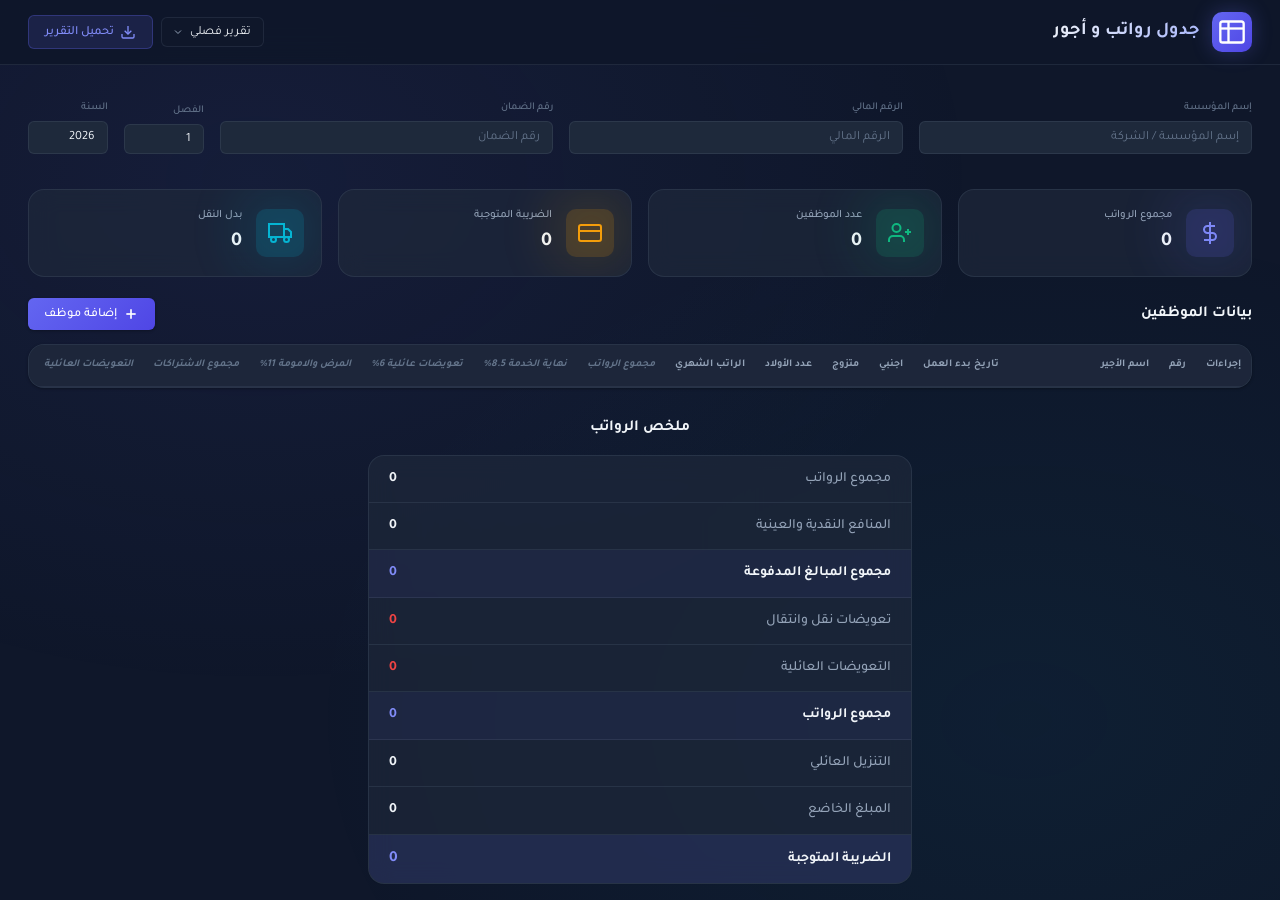
<file: templates/index.html>
<!DOCTYPE html>
<html lang="ar" dir="rtl">
<head>
    <meta charset="UTF-8">
    <meta name="viewport" content="width=device-width, initial-scale=1.0">
    <title>جدول رواتب و أجور</title>
    <meta name="description" content="نظام إدارة الرواتب والأجور - حساب الضمان الاجتماعي والضرائب">
    <link rel="preconnect" href="https://fonts.googleapis.com">
    <link rel="preconnect" href="https://fonts.gstatic.com" crossorigin>
    <link href="https://fonts.googleapis.com/css2?family=Tajawal:wght@300;400;500;700;800&display=swap" rel="stylesheet">
    <link rel="stylesheet" href="/static/style.css">
</head>
<body>
    <!-- Header -->
    <header class="app-header">
        <div class="header-content">
            <div class="header-title">
                <div class="logo-icon">
                    <svg width="28" height="28" viewBox="0 0 24 24" fill="none" stroke="currentColor" stroke-width="2">
                        <rect x="2" y="3" width="20" height="18" rx="2"/>
                        <line x1="2" y1="9" x2="22" y2="9"/>
                        <line x1="9" y1="3" x2="9" y2="21"/>
                    </svg>
                </div>
                <h1>جدول رواتب و أجور</h1>
            </div>
            <div class="header-actions">
                <div class="report-controls">
                    <select id="reportType" class="select-input">
                        <option value="quarter">تقرير فصلي</option>
                        <option value="year">تقرير سنوي</option>
                    </select>
                    <button class="btn btn-accent" id="downloadReport">
                        <svg width="16" height="16" viewBox="0 0 24 24" fill="none" stroke="currentColor" stroke-width="2">
                            <path d="M21 15v4a2 2 0 0 1-2 2H5a2 2 0 0 1-2-2v-4"/>
                            <polyline points="7 10 12 15 17 10"/>
                            <line x1="12" y1="15" x2="12" y2="3"/>
                        </svg>
                        تحميل التقرير
                    </button>
                </div>
            </div>
        </div>
    </header>

    <!-- Company Info Bar -->
    <section class="company-bar">
        <div class="company-field">
            <label>إسم المؤسسة</label>
            <input type="text" id="companyName" class="input-field" placeholder="إسم المؤسسة / الشركة">
        </div>
        <div class="company-field">
            <label>الرقم المالي</label>
            <input type="text" id="financialNumber" class="input-field" placeholder="الرقم المالي">
        </div>
        <div class="company-field">
            <label>رقم الضمان</label>
            <input type="text" id="socialSecurityNumber" class="input-field" placeholder="رقم الضمان">
        </div>
        <div class="company-field small">
            <label>الفصل</label>
            <select id="companyQuarter" class="select-input">
                <option value="1">1</option>
                <option value="2">2</option>
                <option value="3">3</option>
                <option value="4">4</option>
            </select>
        </div>
        <div class="company-field small">
            <label>السنة</label>
            <input type="number" id="companyYear" class="input-field" value="2026" min="2020" max="2050">
        </div>
    </section>

    <!-- Summary Dashboard -->
    <section class="dashboard">
        <div class="card card-salary">
            <div class="card-icon">
                <svg width="24" height="24" viewBox="0 0 24 24" fill="none" stroke="currentColor" stroke-width="2">
                    <line x1="12" y1="1" x2="12" y2="23"/><path d="M17 5H9.5a3.5 3.5 0 0 0 0 7h5a3.5 3.5 0 0 1 0 7H6"/>
                </svg>
            </div>
            <div class="card-info">
                <span class="card-label">مجموع الرواتب</span>
                <span class="card-value" id="totalSalaries">0</span>
            </div>
        </div>
        <div class="card card-contributions">
            <div class="card-icon">
                <svg width="24" height="24" viewBox="0 0 24 24" fill="none" stroke="currentColor" stroke-width="2">
                    <path d="M16 21v-2a4 4 0 0 0-4-4H5a4 4 0 0 0-4 4v2"/>
                    <circle cx="8.5" cy="7" r="4"/><line x1="20" y1="8" x2="20" y2="14"/><line x1="23" y1="11" x2="17" y2="11"/>
                </svg>
            </div>
            <div class="card-info">
                <span class="card-label">عدد الموظفين</span>
                <span class="card-value" id="totalEmployees">0</span>
            </div>
        </div>
        <div class="card card-tax">
            <div class="card-icon">
                <svg width="24" height="24" viewBox="0 0 24 24" fill="none" stroke="currentColor" stroke-width="2">
                    <rect x="1" y="4" width="22" height="16" rx="2"/><line x1="1" y1="10" x2="23" y2="10"/>
                </svg>
            </div>
            <div class="card-info">
                <span class="card-label">الضريبة المتوجبة</span>
                <span class="card-value" id="totalTax">0</span>
            </div>
        </div>
        <div class="card card-transport">
            <div class="card-icon">
                <svg width="24" height="24" viewBox="0 0 24 24" fill="none" stroke="currentColor" stroke-width="2">
                    <rect x="1" y="3" width="15" height="13"/><polygon points="16 8 20 8 23 11 23 16 16 16 16 8"/>
                    <circle cx="5.5" cy="18.5" r="2.5"/><circle cx="18.5" cy="18.5" r="2.5"/>
                </svg>
            </div>
            <div class="card-info">
                <span class="card-label">بدل النقل</span>
                <span class="card-value" id="totalTransport">0</span>
            </div>
        </div>
    </section>

    <!-- Employee Table -->
    <section class="table-section">
        <div class="table-header">
            <h2>بيانات الموظفين</h2>
            <button class="btn btn-primary" id="addEmployeeBtn">
                <svg width="16" height="16" viewBox="0 0 24 24" fill="none" stroke="currentColor" stroke-width="2.5">
                    <line x1="12" y1="5" x2="12" y2="19"/><line x1="5" y1="12" x2="19" y2="12"/>
                </svg>
                إضافة موظف
            </button>
        </div>
        <div class="table-wrapper">
            <table id="employeeTable">
                <thead>
                    <tr>
                        <th class="col-actions">إجراءات</th>
                        <th class="col-num">رقم</th>
                        <th class="col-name">اسم الأجير</th>
                        <th class="col-date">تاريخ بدء العمل</th>
                        <th class="col-toggle">اجنبي</th>
                        <th class="col-toggle">متزوج</th>
                        <th class="col-small">عدد الأولاد</th>
                        <th class="col-money">الراتب الشهري</th>
                        <th class="col-money computed">مجموع الرواتب</th>
                        <th class="col-money computed">نهاية الخدمة 8.5%</th>
                        <th class="col-money computed">تعويضات عائلية 6%</th>
                        <th class="col-money computed">المرض والامومة 11%</th>
                        <th class="col-money computed">مجموع الاشتراكات</th>
                        <th class="col-money computed">التعويضات العائلية</th>
                        <th class="col-money computed">الفرق المستحق</th>
                        <th class="col-money computed">التنزيل العائلي</th>
                        <th class="col-money computed">المبلغ الخاضع</th>
                        <th class="col-money computed">الضريبة</th>
                        <th class="col-money computed">بدل نقل</th>
                    </tr>
                </thead>
                <tbody id="employeeTableBody">
                    <!-- Rows inserted by JS -->
                </tbody>
            </table>
        </div>
    </section>

    <!-- Summary Table -->
    <section class="summary-section" id="summarySection">
        <h2>ملخص الرواتب</h2>
        <div class="summary-grid">
            <div class="summary-row">
                <span class="summary-label">مجموع الرواتب</span>
                <span class="summary-value" id="sum_salaries">0</span>
            </div>
            <div class="summary-row">
                <span class="summary-label">المنافع النقدية والعينية</span>
                <span class="summary-value" id="sum_benefits">0</span>
            </div>
            <div class="summary-row highlight">
                <span class="summary-label">مجموع المبالغ المدفوعة</span>
                <span class="summary-value" id="sum_total_paid">0</span>
            </div>
            <div class="summary-row negative">
                <span class="summary-label">تعويضات نقل وانتقال</span>
                <span class="summary-value" id="sum_transport">0</span>
            </div>
            <div class="summary-row negative">
                <span class="summary-label">التعويضات العائلية</span>
                <span class="summary-value" id="sum_family">0</span>
            </div>
            <div class="summary-row highlight">
                <span class="summary-label">مجموع الرواتب</span>
                <span class="summary-value" id="sum_net">0</span>
            </div>
            <div class="summary-row">
                <span class="summary-label">التنزيل العائلي</span>
                <span class="summary-value" id="sum_deductions">0</span>
            </div>
            <div class="summary-row">
                <span class="summary-label">المبلغ الخاضع</span>
                <span class="summary-value" id="sum_taxable">0</span>
            </div>
            <div class="summary-row highlight accent">
                <span class="summary-label">الضريبة المتوجبة</span>
                <span class="summary-value" id="sum_tax_due">0</span>
            </div>
        </div>
    </section>

    <!-- Add Employee Modal -->
    <div class="modal-overlay" id="modalOverlay">
        <div class="modal">
            <div class="modal-header">
                <h3>إضافة موظف جديد</h3>
                <button class="modal-close" id="modalClose">&times;</button>
            </div>
            <div class="modal-body">
                <div class="form-group">
                    <label>اسم الأجير</label>
                    <input type="text" id="empName" class="input-field" placeholder="اسم الموظف" autofocus>
                </div>
                <div class="form-group">
                    <label>تاريخ بدء العمل</label>
                    <input type="date" id="empStartDate" class="input-field">
                </div>
                <div class="form-group">
                    <label>الراتب الشهري (ل.ل)</label>
                    <input type="number" id="empSalary" class="input-field" placeholder="0" min="0">
                </div>
                <div class="form-row">
                    <div class="form-group">
                        <label>اجنبي</label>
                        <select id="empForeign" class="select-input">
                            <option value="no">لا</option>
                            <option value="yes">نعم</option>
                            <option value="F">F</option>
                        </select>
                    </div>
                    <div class="form-group">
                        <label>متزوج</label>
                        <select id="empMarried" class="select-input">
                            <option value="no">لا</option>
                            <option value="yes">نعم</option>
                        </select>
                    </div>
                    <div class="form-group">
                        <label>عدد الأولاد</label>
                        <input type="number" id="empChildren" class="input-field" value="0" min="0" max="20">
                    </div>
                </div>
            </div>
            <div class="modal-footer">
                <button class="btn btn-ghost" id="modalCancel">إلغاء</button>
                <button class="btn btn-primary" id="modalSave">حفظ</button>
            </div>
        </div>
    </div>

    <!-- Toast Notification -->
    <div class="toast" id="toast"></div>

    <script src="/static/app.js"></script>
</body>
</html>
</file>
<file: static/style.css>
/* ============================================================
   جدول رواتب و أجور — Premium Dark Theme + RTL
   ============================================================ */

/* --- Design Tokens --- */
:root {
    --bg-primary: #0f172a;
    --bg-secondary: #1e293b;
    --bg-card: rgba(30, 41, 59, 0.7);
    --bg-input: #0f172a;
    --bg-hover: rgba(99, 102, 241, 0.08);

    --text-primary: #f1f5f9;
    --text-secondary: #94a3b8;
    --text-muted: #64748b;
    --text-accent: #a5b4fc;

    --accent: #6366f1;
    --accent-light: #818cf8;
    --accent-dark: #4f46e5;
    --accent-glow: rgba(99, 102, 241, 0.3);

    --success: #10b981;
    --warning: #f59e0b;
    --danger: #ef4444;
    --info: #06b6d4;

    --border: rgba(148, 163, 184, 0.12);
    --border-focus: rgba(99, 102, 241, 0.5);

    --radius-sm: 6px;
    --radius-md: 10px;
    --radius-lg: 16px;
    --radius-xl: 20px;

    --shadow-sm: 0 1px 3px rgba(0, 0, 0, 0.3);
    --shadow-md: 0 4px 12px rgba(0, 0, 0, 0.4);
    --shadow-lg: 0 8px 32px rgba(0, 0, 0, 0.5);
    --shadow-glow: 0 0 20px var(--accent-glow);

    --font: 'Tajawal', sans-serif;
    --transition: 0.2s ease;
}

/* --- Reset & Base --- */
*,
*::before,
*::after {
    margin: 0;
    padding: 0;
    box-sizing: border-box;
}

html {
    font-size: 14px;
    scroll-behavior: smooth;
}

body {
    font-family: var(--font);
    background: var(--bg-primary);
    color: var(--text-primary);
    direction: rtl;
    min-height: 100vh;
    line-height: 1.6;
    -webkit-font-smoothing: antialiased;
}

/* --- Background Pattern --- */
body::before {
    content: '';
    position: fixed;
    inset: 0;
    background:
        radial-gradient(ellipse at 20% 20%, rgba(99, 102, 241, 0.08) 0%, transparent 50%),
        radial-gradient(ellipse at 80% 80%, rgba(6, 182, 212, 0.05) 0%, transparent 50%);
    pointer-events: none;
    z-index: 0;
}

/* --- Header --- */
.app-header {
    position: sticky;
    top: 0;
    z-index: 100;
    background: rgba(15, 23, 42, 0.85);
    backdrop-filter: blur(16px);
    border-bottom: 1px solid var(--border);
    padding: 0 2rem;
}

.header-content {
    max-width: 1600px;
    margin: 0 auto;
    display: flex;
    align-items: center;
    justify-content: space-between;
    height: 64px;
}

.header-title {
    display: flex;
    align-items: center;
    gap: 12px;
}

.logo-icon {
    width: 40px;
    height: 40px;
    display: flex;
    align-items: center;
    justify-content: center;
    background: linear-gradient(135deg, var(--accent), var(--accent-dark));
    border-radius: var(--radius-md);
    color: white;
    box-shadow: var(--shadow-glow);
}

.header-title h1 {
    font-size: 1.3rem;
    font-weight: 700;
    background: linear-gradient(135deg, var(--text-primary), var(--text-accent));
    -webkit-background-clip: text;
    -webkit-text-fill-color: transparent;
    background-clip: text;
}

.header-actions {
    display: flex;
    align-items: center;
    gap: 12px;
}

.report-controls {
    display: flex;
    align-items: center;
    gap: 8px;
}

/* --- Buttons --- */
.btn {
    display: inline-flex;
    align-items: center;
    gap: 6px;
    padding: 8px 16px;
    border: none;
    border-radius: var(--radius-sm);
    font-family: var(--font);
    font-size: 0.9rem;
    font-weight: 500;
    cursor: pointer;
    transition: all var(--transition);
    white-space: nowrap;
}

.btn-primary {
    background: linear-gradient(135deg, var(--accent), var(--accent-dark));
    color: white;
    box-shadow: var(--shadow-sm);
}

.btn-primary:hover {
    transform: translateY(-1px);
    box-shadow: var(--shadow-glow), var(--shadow-md);
}

.btn-accent {
    background: rgba(99, 102, 241, 0.15);
    color: var(--accent-light);
    border: 1px solid rgba(99, 102, 241, 0.3);
}

.btn-accent:hover {
    background: rgba(99, 102, 241, 0.25);
    border-color: var(--accent);
}

.btn-ghost {
    background: transparent;
    color: var(--text-secondary);
    border: 1px solid var(--border);
}

.btn-ghost:hover {
    background: var(--bg-hover);
    color: var(--text-primary);
}

.btn-danger {
    background: rgba(239, 68, 68, 0.12);
    color: var(--danger);
    border: none;
    padding: 4px 8px;
    font-size: 0.8rem;
}

.btn-danger:hover {
    background: rgba(239, 68, 68, 0.25);
}

/* --- Inputs --- */
.input-field,
.select-input {
    padding: 8px 12px;
    background: var(--bg-input);
    border: 1px solid var(--border);
    border-radius: var(--radius-sm);
    color: var(--text-primary);
    font-family: var(--font);
    font-size: 0.9rem;
    transition: all var(--transition);
    direction: rtl;
}

.input-field:focus,
.select-input:focus {
    outline: none;
    border-color: var(--accent);
    box-shadow: 0 0 0 3px var(--accent-glow);
}

.input-field::placeholder {
    color: var(--text-muted);
}

.select-input {
    cursor: pointer;
    appearance: none;
    background-image: url("data:image/svg+xml,%3Csvg xmlns='http://www.w3.org/2000/svg' width='12' height='12' viewBox='0 0 24 24' fill='none' stroke='%2394a3b8' stroke-width='2'%3E%3Cpolyline points='6 9 12 15 18 9'/%3E%3C/svg%3E");
    background-repeat: no-repeat;
    background-position: left 10px center;
    padding-left: 28px;
}

/* --- Company Bar --- */
.company-bar {
    max-width: 1600px;
    margin: 1.5rem auto 0;
    padding: 1rem 2rem;
    display: flex;
    gap: 16px;
    align-items: end;
    position: relative;
    z-index: 1;
}

.company-field {
    flex: 1;
    display: flex;
    flex-direction: column;
    gap: 4px;
}

.company-field.small {
    flex: 0 0 80px;
}

.company-field label {
    font-size: 0.75rem;
    color: var(--text-muted);
    font-weight: 500;
}

.company-field .input-field,
.company-field .select-input {
    background: var(--bg-secondary);
}

/* --- Dashboard Cards --- */
.dashboard {
    max-width: 1600px;
    margin: 1.5rem auto;
    padding: 0 2rem;
    display: grid;
    grid-template-columns: repeat(4, 1fr);
    gap: 16px;
    position: relative;
    z-index: 1;
}

.card {
    background: var(--bg-card);
    backdrop-filter: blur(12px);
    border: 1px solid var(--border);
    border-radius: var(--radius-lg);
    padding: 1.25rem;
    display: flex;
    align-items: center;
    gap: 14px;
    transition: all 0.3s ease;
    position: relative;
    overflow: hidden;
}

.card::before {
    content: '';
    position: absolute;
    top: 0;
    right: 0;
    width: 80px;
    height: 80px;
    border-radius: 50%;
    filter: blur(30px);
    opacity: 0.15;
}

.card-salary::before {
    background: var(--accent);
}

.card-contributions::before {
    background: var(--success);
}

.card-tax::before {
    background: var(--warning);
}

.card-transport::before {
    background: var(--info);
}

.card:hover {
    transform: translateY(-2px);
    border-color: rgba(99, 102, 241, 0.2);
    box-shadow: var(--shadow-md);
}

.card-icon {
    width: 48px;
    height: 48px;
    display: flex;
    align-items: center;
    justify-content: center;
    border-radius: var(--radius-md);
    flex-shrink: 0;
}

.card-salary .card-icon {
    background: rgba(99, 102, 241, 0.15);
    color: var(--accent-light);
}

.card-contributions .card-icon {
    background: rgba(16, 185, 129, 0.15);
    color: var(--success);
}

.card-tax .card-icon {
    background: rgba(245, 158, 11, 0.15);
    color: var(--warning);
}

.card-transport .card-icon {
    background: rgba(6, 182, 212, 0.15);
    color: var(--info);
}

.card-info {
    display: flex;
    flex-direction: column;
    gap: 2px;
}

.card-label {
    font-size: 0.8rem;
    color: var(--text-secondary);
    font-weight: 500;
}

.card-value {
    font-size: 1.4rem;
    font-weight: 700;
    color: var(--text-primary);
    font-variant-numeric: tabular-nums;
}

/* --- Table Section --- */
.table-section {
    max-width: 1600px;
    margin: 1.5rem auto;
    padding: 0 2rem;
    position: relative;
    z-index: 1;
}

.table-header {
    display: flex;
    align-items: center;
    justify-content: space-between;
    margin-bottom: 1rem;
}

.table-header h2 {
    font-size: 1.1rem;
    font-weight: 700;
    color: var(--text-primary);
}

.table-wrapper {
    background: var(--bg-card);
    backdrop-filter: blur(12px);
    border: 1px solid var(--border);
    border-radius: var(--radius-lg);
    overflow-x: auto;
    box-shadow: var(--shadow-sm);
}

/* --- Table --- */
table {
    width: 100%;
    border-collapse: collapse;
    min-width: 1400px;
}

thead th {
    padding: 12px 10px;
    font-size: 0.75rem;
    font-weight: 700;
    color: var(--text-secondary);
    text-align: right;
    background: rgba(30, 41, 59, 0.9);
    border-bottom: 1px solid var(--border);
    white-space: nowrap;
    position: sticky;
    top: 0;
    z-index: 10;
}

thead th.computed {
    color: var(--text-muted);
    font-style: italic;
}

tbody tr {
    transition: background var(--transition);
}

tbody tr:hover {
    background: var(--bg-hover);
}

tbody tr:not(:last-child) td {
    border-bottom: 1px solid var(--border);
}

tbody td {
    padding: 6px 8px;
    font-size: 0.85rem;
    vertical-align: middle;
}

/* Editable input cells */
tbody td .cell-input {
    width: 100%;
    padding: 6px 8px;
    background: transparent;
    border: 1px solid transparent;
    border-radius: var(--radius-sm);
    color: var(--text-primary);
    font-family: var(--font);
    font-size: 0.85rem;
    transition: all var(--transition);
    direction: rtl;
}

tbody td .cell-input:hover {
    border-color: var(--border);
    background: rgba(15, 23, 42, 0.5);
}

tbody td .cell-input:focus {
    outline: none;
    border-color: var(--accent);
    background: var(--bg-input);
    box-shadow: 0 0 0 2px var(--accent-glow);
}

tbody td .cell-select {
    padding: 4px 6px;
    background: transparent;
    border: 1px solid transparent;
    border-radius: var(--radius-sm);
    color: var(--text-primary);
    font-family: var(--font);
    font-size: 0.8rem;
    cursor: pointer;
    transition: all var(--transition);
}

tbody td .cell-select:hover {
    border-color: var(--border);
    background: rgba(15, 23, 42, 0.5);
}

tbody td .cell-select:focus {
    outline: none;
    border-color: var(--accent);
}

/* Computed cells */
tbody td.computed-cell {
    color: var(--text-secondary);
    font-variant-numeric: tabular-nums;
    text-align: left;
    padding-left: 12px;
    font-size: 0.8rem;
}

.col-actions {
    width: 60px;
    text-align: center;
}

.col-num {
    width: 40px;
    text-align: center;
}

.col-name {
    min-width: 150px;
}

.col-date {
    width: 120px;
}

.col-toggle {
    width: 70px;
}

.col-small {
    width: 80px;
}

.col-money {
    width: 120px;
}

/* --- Summary Section --- */
.summary-section {
    max-width: 600px;
    margin: 2rem auto 3rem;
    padding: 0 2rem;
    position: relative;
    z-index: 1;
}

.summary-section h2 {
    font-size: 1.1rem;
    font-weight: 700;
    margin-bottom: 1rem;
    text-align: center;
}

.summary-grid {
    background: var(--bg-card);
    backdrop-filter: blur(12px);
    border: 1px solid var(--border);
    border-radius: var(--radius-lg);
    overflow: hidden;
}

.summary-row {
    display: flex;
    justify-content: space-between;
    align-items: center;
    padding: 12px 20px;
    border-bottom: 1px solid var(--border);
    transition: background var(--transition);
}

.summary-row:last-child {
    border-bottom: none;
}

.summary-row:hover {
    background: var(--bg-hover);
}

.summary-row.highlight {
    background: rgba(99, 102, 241, 0.06);
}

.summary-row.highlight .summary-label {
    font-weight: 700;
    color: var(--text-primary);
}

.summary-row.highlight .summary-value {
    color: var(--accent-light);
    font-weight: 700;
}

.summary-row.accent {
    background: rgba(99, 102, 241, 0.12);
}

.summary-row.accent .summary-value {
    font-size: 1.1rem;
}

.summary-row.negative .summary-value {
    color: var(--danger);
}

.summary-label {
    font-weight: 500;
    color: var(--text-secondary);
}

.summary-value {
    font-weight: 600;
    font-variant-numeric: tabular-nums;
    color: var(--text-primary);
}

/* --- Modal --- */
.modal-overlay {
    position: fixed;
    inset: 0;
    background: rgba(0, 0, 0, 0.6);
    backdrop-filter: blur(4px);
    display: none;
    align-items: center;
    justify-content: center;
    z-index: 1000;
    opacity: 0;
    transition: opacity 0.25s ease;
}

.modal-overlay.active {
    display: flex;
    opacity: 1;
}

.modal {
    background: var(--bg-secondary);
    border: 1px solid var(--border);
    border-radius: var(--radius-xl);
    width: 90%;
    max-width: 520px;
    box-shadow: var(--shadow-lg);
    transform: translateY(20px);
    transition: transform 0.25s ease;
}

.modal-overlay.active .modal {
    transform: translateY(0);
}

.modal-header {
    display: flex;
    justify-content: space-between;
    align-items: center;
    padding: 20px 24px 0;
}

.modal-header h3 {
    font-size: 1.15rem;
    font-weight: 700;
}

.modal-close {
    width: 32px;
    height: 32px;
    display: flex;
    align-items: center;
    justify-content: center;
    background: transparent;
    border: none;
    color: var(--text-muted);
    font-size: 1.5rem;
    cursor: pointer;
    border-radius: var(--radius-sm);
    transition: all var(--transition);
}

.modal-close:hover {
    background: rgba(239, 68, 68, 0.15);
    color: var(--danger);
}

.modal-body {
    padding: 20px 24px;
    display: flex;
    flex-direction: column;
    gap: 14px;
}

.form-group {
    display: flex;
    flex-direction: column;
    gap: 4px;
}

.form-group label {
    font-size: 0.8rem;
    color: var(--text-muted);
    font-weight: 500;
}

.form-group .input-field,
.form-group .select-input {
    background: var(--bg-primary);
}

.form-row {
    display: grid;
    grid-template-columns: 1fr 1fr 1fr;
    gap: 12px;
}

.modal-footer {
    display: flex;
    justify-content: flex-start;
    gap: 8px;
    padding: 0 24px 20px;
}

/* --- Toast --- */
.toast {
    position: fixed;
    bottom: 24px;
    left: 50%;
    transform: translateX(-50%) translateY(100px);
    background: var(--bg-secondary);
    border: 1px solid var(--border);
    color: var(--text-primary);
    padding: 12px 24px;
    border-radius: var(--radius-md);
    font-size: 0.9rem;
    box-shadow: var(--shadow-lg);
    z-index: 2000;
    transition: transform 0.3s ease;
    pointer-events: none;
}

.toast.show {
    transform: translateX(-50%) translateY(0);
}

.toast.success {
    border-color: var(--success);
}

.toast.error {
    border-color: var(--danger);
}

/* --- Responsive --- */
@media (max-width: 1200px) {
    .dashboard {
        grid-template-columns: repeat(2, 1fr);
    }
}

@media (max-width: 768px) {
    .company-bar {
        flex-wrap: wrap;
    }

    .company-field {
        flex: 1 1 45%;
    }

    .dashboard {
        grid-template-columns: 1fr;
    }

    .header-content {
        flex-direction: column;
        height: auto;
        padding: 12px 0;
        gap: 8px;
    }

    .form-row {
        grid-template-columns: 1fr;
    }
}

/* --- Scrollbar --- */
::-webkit-scrollbar {
    width: 6px;
    height: 6px;
}

::-webkit-scrollbar-track {
    background: transparent;
}

::-webkit-scrollbar-thumb {
    background: var(--text-muted);
    border-radius: 3px;
}

::-webkit-scrollbar-thumb:hover {
    background: var(--text-secondary);
}

/* --- Animations --- */
@keyframes fadeIn {
    from {
        opacity: 0;
        transform: translateY(8px);
    }

    to {
        opacity: 1;
        transform: translateY(0);
    }
}

.table-section,
.dashboard,
.summary-section {
    animation: fadeIn 0.4s ease;
}

/* Row number cell */
td.row-num {
    text-align: center;
    color: var(--text-muted);
    font-size: 0.8rem;
}

/* ============================================================
   HOME PAGE — Company Cards
   ============================================================ */

/* Hero */
.hero {
    max-width: 1600px;
    margin: 3rem auto 0;
    padding: 0 2rem;
    text-align: center;
    position: relative;
    z-index: 1;
}

.hero h2 {
    font-size: 2rem;
    font-weight: 800;
    background: linear-gradient(135deg, var(--text-primary), var(--accent-light));
    -webkit-background-clip: text;
    -webkit-text-fill-color: transparent;
    background-clip: text;
    margin-bottom: 0.5rem;
}

.hero p {
    color: var(--text-secondary);
    font-size: 1rem;
}

/* Grid section */
.company-grid-section {
    max-width: 1600px;
    margin: 2rem auto 3rem;
    padding: 0 2rem;
    position: relative;
    z-index: 1;
}

.grid-header {
    display: flex;
    justify-content: space-between;
    align-items: center;
    margin-bottom: 1.5rem;
}

.grid-header span {
    color: var(--text-muted);
    font-size: 0.9rem;
}

.company-grid {
    display: grid;
    grid-template-columns: repeat(auto-fill, minmax(300px, 1fr));
    gap: 16px;
}

/* Company Card */
.company-card {
    background: var(--bg-card);
    backdrop-filter: blur(12px);
    border: 1px solid var(--border);
    border-radius: var(--radius-lg);
    overflow: hidden;
    transition: all 0.3s ease;
    position: relative;
}

.company-card:hover {
    transform: translateY(-3px);
    border-color: rgba(99, 102, 241, 0.3);
    box-shadow: var(--shadow-glow), var(--shadow-md);
}

.company-card-body {
    padding: 1.5rem;
    cursor: pointer;
}

.company-card-icon {
    width: 56px;
    height: 56px;
    display: flex;
    align-items: center;
    justify-content: center;
    background: rgba(99, 102, 241, 0.12);
    color: var(--accent-light);
    border-radius: var(--radius-md);
    margin-bottom: 1rem;
}

.company-card-name {
    font-size: 1.2rem;
    font-weight: 700;
    margin-bottom: 0.5rem;
}

.company-card-meta {
    display: flex;
    flex-direction: column;
    gap: 2px;
    color: var(--text-muted);
    font-size: 0.8rem;
    margin-bottom: 0.75rem;
}

.company-card-badge {
    display: inline-block;
    background: rgba(99, 102, 241, 0.12);
    color: var(--accent-light);
    padding: 4px 10px;
    border-radius: 20px;
    font-size: 0.75rem;
    font-weight: 600;
}

.company-card-actions {
    display: flex;
    gap: 4px;
    padding: 8px 12px;
    border-top: 1px solid var(--border);
    justify-content: flex-end;
}

.btn-sm {
    padding: 4px 8px;
    font-size: 0.8rem;
}

/* Empty State */
.empty-state {
    display: flex;
    flex-direction: column;
    align-items: center;
    justify-content: center;
    padding: 4rem 2rem;
    color: var(--text-muted);
    gap: 12px;
}

.empty-state h3 {
    font-size: 1.2rem;
    color: var(--text-secondary);
}

.empty-state p {
    font-size: 0.9rem;
}

/* ============================================================
   PAYROLL PAGE — Period Selector & Info
   ============================================================ */

/* Back Button */
.back-btn {
    width: 36px;
    height: 36px;
    display: flex;
    align-items: center;
    justify-content: center;
    background: rgba(148, 163, 184, 0.1);
    border-radius: var(--radius-sm);
    color: var(--text-secondary);
    text-decoration: none;
    transition: all var(--transition);
}

.back-btn:hover {
    background: var(--bg-hover);
    color: var(--text-primary);
}

/* Period Bar */
.period-bar {
    max-width: 1600px;
    margin: 1.5rem auto 0;
    padding: 0 2rem;
    display: flex;
    align-items: center;
    justify-content: space-between;
    gap: 16px;
    position: relative;
    z-index: 1;
}

.period-selector {
    display: flex;
    align-items: center;
    gap: 16px;
}

.period-field {
    display: flex;
    flex-direction: column;
    gap: 4px;
}

.period-field label {
    font-size: 0.7rem;
    color: var(--text-muted);
    font-weight: 500;
}

.period-field .input-field {
    width: 90px;
    background: var(--bg-secondary);
}

.period-tabs {
    display: flex;
    gap: 4px;
    background: var(--bg-secondary);
    border-radius: var(--radius-md);
    padding: 4px;
    border: 1px solid var(--border);
}

.period-tab {
    padding: 8px 16px;
    background: transparent;
    border: none;
    border-radius: var(--radius-sm);
    color: var(--text-muted);
    font-family: var(--font);
    font-size: 0.85rem;
    font-weight: 500;
    cursor: pointer;
    transition: all var(--transition);
}

.period-tab:hover {
    color: var(--text-primary);
    background: rgba(99, 102, 241, 0.08);
}

.period-tab.active {
    background: linear-gradient(135deg, var(--accent), var(--accent-dark));
    color: white;
    box-shadow: var(--shadow-sm);
}

.period-actions {
    display: flex;
    gap: 8px;
}

/* Company Info Bar */
.company-info-bar {
    max-width: 1600px;
    margin: 1rem auto 0;
    padding: 0 2rem;
    display: flex;
    gap: 12px;
    position: relative;
    z-index: 1;
}

.info-chip {
    display: flex;
    align-items: center;
    gap: 8px;
    background: var(--bg-card);
    border: 1px solid var(--border);
    border-radius: 20px;
    padding: 6px 14px;
    font-size: 0.8rem;
}

.info-label {
    color: var(--text-muted);
}

.info-value {
    color: var(--text-primary);
    font-weight: 600;
}

/* Animation for grid */
.company-grid-section,
.hero {
    animation: fadeIn 0.4s ease;
}

/* ============================================================
   MINIMUM WAGE WARNING
   ============================================================ */
.cell-warning {
    position: relative;
    background: rgba(245, 158, 11, 0.08) !important;
    border-left: 3px solid var(--warning) !important;
}

.cell-warning .cell-input {
    color: var(--warning) !important;
}

.wage-warning {
    display: block;
    font-size: 0.65rem;
    color: var(--warning);
    margin-top: 2px;
    white-space: nowrap;
    animation: warningPulse 2s ease-in-out infinite;
}

@keyframes warningPulse {

    0%,
    100% {
        opacity: 1;
    }

    50% {
        opacity: 0.6;
    }
}
</file>
